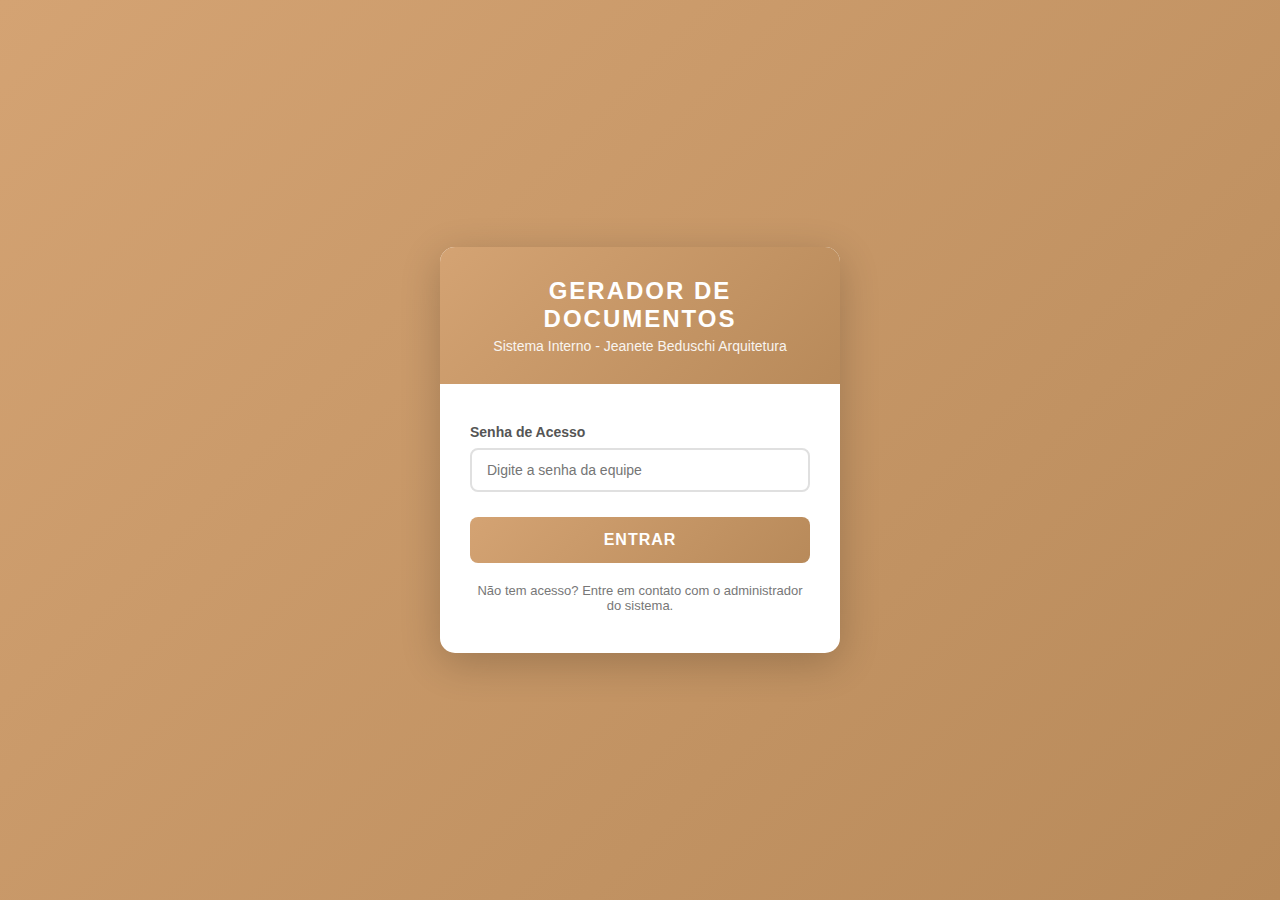
<file: login.html>
<!DOCTYPE html>
<html lang="pt-BR">
<head>
    <meta charset="UTF-8">
    <meta name="viewport" content="width=device-width, initial-scale=1.0">
    <title>Login - Gerador de Documentos</title>
    <style>
        * {
            margin: 0;
            padding: 0;
            box-sizing: border-box;
        }

        body {
            font-family: 'Century Gothic', Arial, sans-serif;
            background: linear-gradient(135deg, #d4a373 0%, #b88a5a 100%);
            min-height: 100vh;
            display: flex;
            justify-content: center;
            align-items: center;
            padding: 20px;
        }

        .login-container {
            background: white;
            border-radius: 15px;
            box-shadow: 0 10px 40px rgba(0, 0, 0, 0.2);
            overflow: hidden;
            max-width: 400px;
            width: 100%;
            animation: slideIn 0.5s ease-out;
        }

        @keyframes slideIn {
            from {
                opacity: 0;
                transform: translateY(-30px);
            }
            to {
                opacity: 1;
                transform: translateY(0);
            }
        }

        .login-header {
            background: linear-gradient(135deg, #d4a373 0%, #b88a5a 100%);
            padding: 30px;
            text-align: center;
            color: white;
        }

        .login-header img {
            width: 80px;
            height: auto;
            margin-bottom: 15px;
            filter: brightness(0) invert(1);
        }

        .login-header h1 {
            font-size: 24px;
            margin-bottom: 5px;
            text-transform: uppercase;
            letter-spacing: 2px;
        }

        .login-header p {
            font-size: 14px;
            opacity: 0.9;
        }

        .login-body {
            padding: 40px 30px;
        }

        .form-group {
            margin-bottom: 25px;
        }

        .form-group label {
            display: block;
            margin-bottom: 8px;
            color: #555;
            font-weight: 600;
            font-size: 14px;
        }

        .form-group input {
            width: 100%;
            padding: 12px 15px;
            border: 2px solid #e0e0e0;
            border-radius: 8px;
            font-size: 14px;
            transition: all 0.3s ease;
            font-family: 'Century Gothic', Arial, sans-serif;
        }

        .form-group input:focus {
            outline: none;
            border-color: #d4a373;
            box-shadow: 0 0 0 3px rgba(212, 163, 115, 0.1);
        }

        .btn-login {
            width: 100%;
            padding: 14px;
            background: linear-gradient(135deg, #d4a373 0%, #b88a5a 100%);
            color: white;
            border: none;
            border-radius: 8px;
            font-size: 16px;
            font-weight: 600;
            cursor: pointer;
            transition: all 0.3s ease;
            text-transform: uppercase;
            letter-spacing: 1px;
        }

        .btn-login:hover {
            transform: translateY(-2px);
            box-shadow: 0 5px 15px rgba(212, 163, 115, 0.4);
        }

        .btn-login:active {
            transform: translateY(0);
        }

        .error-message {
            background: #fee;
            color: #c33;
            padding: 12px 15px;
            border-radius: 8px;
            margin-bottom: 20px;
            font-size: 14px;
            display: none;
            border-left: 4px solid #c33;
        }

        .error-message.show {
            display: block;
            animation: shake 0.5s ease-in-out;
        }

        @keyframes shake {
            0%, 100% { transform: translateX(0); }
            25% { transform: translateX(-10px); }
            75% { transform: translateX(10px); }
        }

        .help-text {
            text-align: center;
            margin-top: 20px;
            font-size: 13px;
            color: #777;
        }

        .help-text a {
            color: #d4a373;
            text-decoration: none;
            font-weight: 600;
        }

        .help-text a:hover {
            text-decoration: underline;
        }

        .loading {
            display: none;
            text-align: center;
            margin-top: 15px;
        }

        .loading.show {
            display: block;
        }

        .spinner {
            border: 3px solid #f3f3f3;
            border-top: 3px solid #d4a373;
            border-radius: 50%;
            width: 30px;
            height: 30px;
            animation: spin 1s linear infinite;
            margin: 0 auto;
        }

        @keyframes spin {
            0% { transform: rotate(0deg); }
            100% { transform: rotate(360deg); }
        }

        @media (max-width: 480px) {
            .login-body {
                padding: 30px 20px;
            }
        }
    </style>
</head>
<body>
    <div class="login-container">
        <div class="login-header">
            <h1>Gerador de Documentos</h1>
            <p>Sistema Interno - Jeanete Beduschi Arquitetura</p>
        </div>
        
        <div class="login-body">
            <div class="error-message" id="error-message">
                Senha incorreta. Tente novamente.
            </div>
            
            <form id="login-form">
                <div class="form-group">
                    <label for="password">Senha de Acesso</label>
                    <input 
                        type="password" 
                        id="password" 
                        name="password" 
                        placeholder="Digite a senha da equipe"
                        required
                        autocomplete="current-password"
                    >
                </div>
                
                <button type="submit" class="btn-login">
                    Entrar
                </button>
            </form>
            
            <div class="loading" id="loading">
                <div class="spinner"></div>
            </div>
            
            <div class="help-text">
                Não tem acesso? Entre em contato com o administrador do sistema.
            </div>
        </div>
    </div>

    <script src="auth.js"></script>
    <script>
        document.getElementById('login-form').addEventListener('submit', async function(e) {
            e.preventDefault();
            
            const passwordInput = document.getElementById('password');
            const errorMessage = document.getElementById('error-message');
            const loadingDiv = document.getElementById('loading');
            const loginBtn = this.querySelector('.btn-login');
            
            // Limpar mensagem de erro
            errorMessage.classList.remove('show');
            
            // Mostrar loading
            loginBtn.disabled = true;
            loadingDiv.classList.add('show');
            
            // Simular pequeno delay para melhor UX
            await new Promise(resolve => setTimeout(resolve, 500));
            
            const password = passwordInput.value;
            
            if (login(password)) {
                // Login bem-sucedido
                window.location.href = 'index.html';
            } else {
                // Login falhou
                loadingDiv.classList.remove('show');
                loginBtn.disabled = false;
                errorMessage.classList.add('show');
                passwordInput.value = '';
                passwordInput.focus();
            }
        });

        // Se já estiver autenticado, redirecionar
        if (checkAuth()) {
            window.location.href = 'index.html';
        }
    </script>
</body>
</html>
</file>
